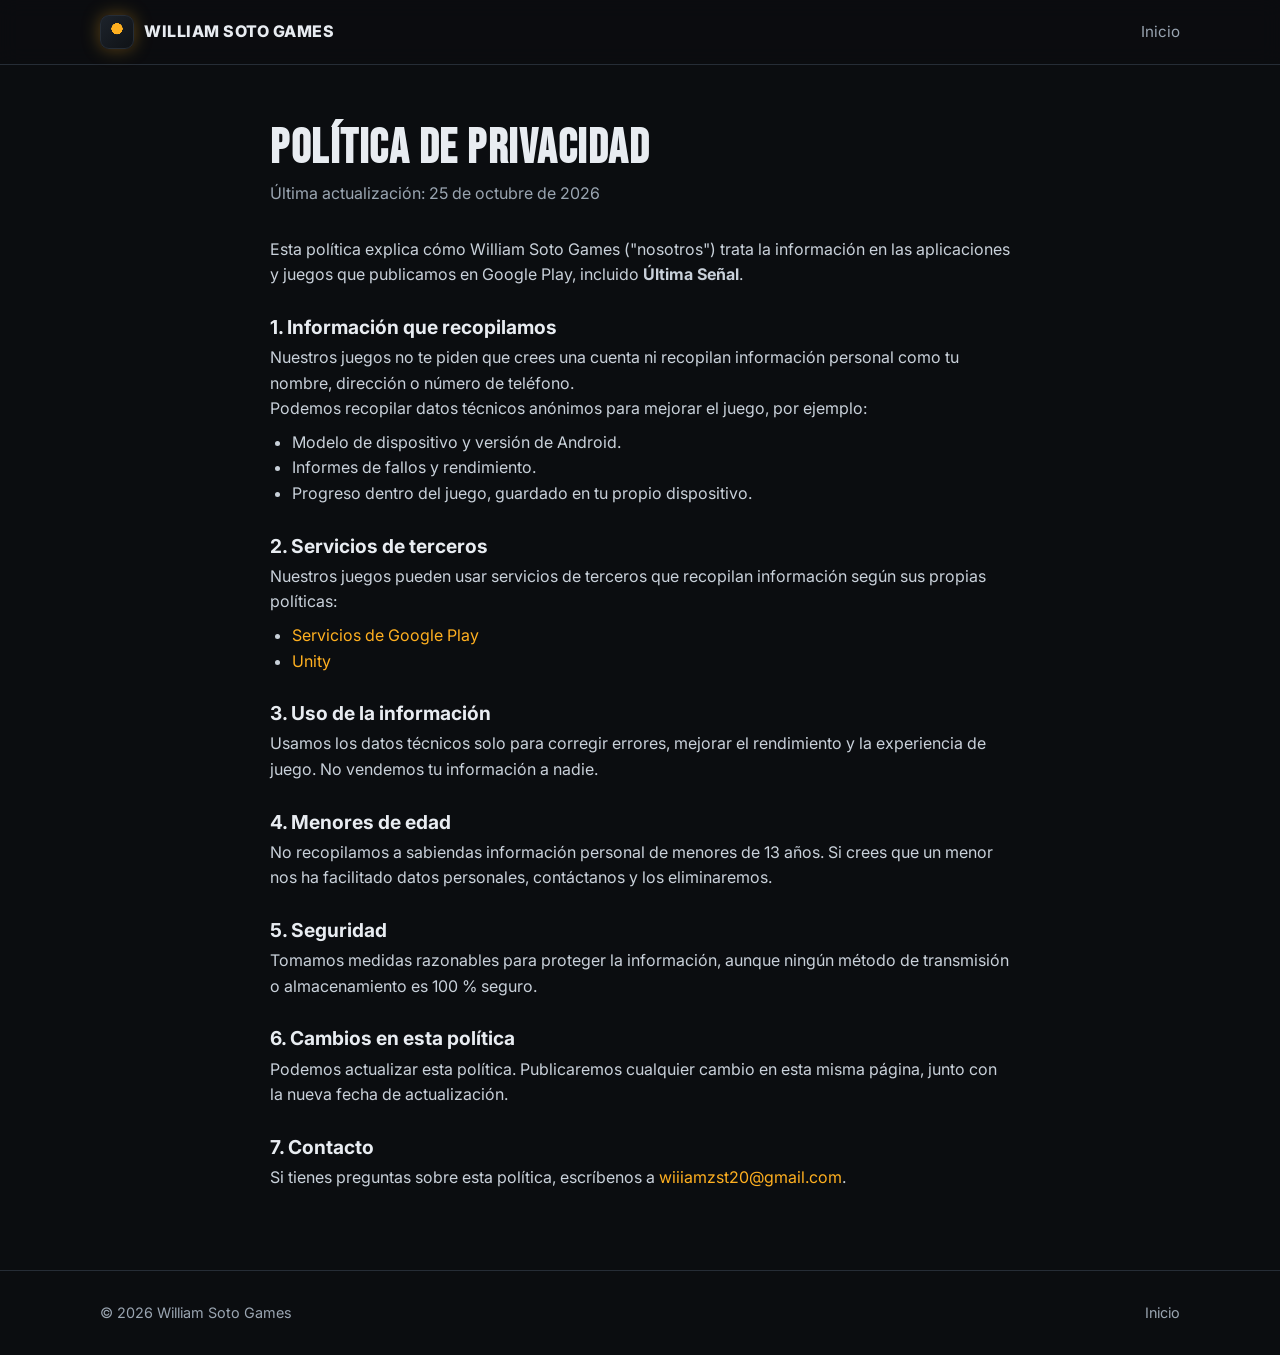
<file: privacidad.html>
<!doctype html>
<html lang="es">
<head>
  <meta charset="utf-8">
  <meta name="viewport" content="width=device-width, initial-scale=1">
  <title>Política de privacidad · William Soto Games</title>
  <link rel="preconnect" href="https://fonts.googleapis.com">
  <link rel="preconnect" href="https://fonts.gstatic.com" crossorigin>
  <link href="https://fonts.googleapis.com/css2?family=Bebas+Neue&family=Inter:wght@400;600;700;800&display=swap" rel="stylesheet">
  <link rel="stylesheet" href="style.css">
</head>
<body>

<header class="top">
  <div class="wrap">
    <a class="brand" href="index.html"><span class="logo"></span> WILLIAM SOTO GAMES</a>
    <nav><a href="index.html">Inicio</a></nav>
  </div>
</header>

<main class="legal">
  <h1>Política de privacidad</h1>
  <p class="date">Última actualización: 25 de octubre de 2026</p>

  <p>Esta política explica cómo William Soto Games ("nosotros") trata la información en las aplicaciones y juegos que publicamos en Google Play, incluido <strong>Última Señal</strong>.</p>

  <h2>1. Información que recopilamos</h2>
  <p>Nuestros juegos no te piden que crees una cuenta ni recopilan información personal como tu nombre, dirección o número de teléfono.</p>
  <p>Podemos recopilar datos técnicos anónimos para mejorar el juego, por ejemplo:</p>
  <ul>
    <li>Modelo de dispositivo y versión de Android.</li>
    <li>Informes de fallos y rendimiento.</li>
    <li>Progreso dentro del juego, guardado en tu propio dispositivo.</li>
  </ul>

  <h2>2. Servicios de terceros</h2>
  <p>Nuestros juegos pueden usar servicios de terceros que recopilan información según sus propias políticas:</p>
  <ul>
    <li><a href="https://policies.google.com/privacy" target="_blank" rel="noopener">Servicios de Google Play</a></li>
    <li><a href="https://unity.com/legal/privacy-policy" target="_blank" rel="noopener">Unity</a></li>
  </ul>

  <h2>3. Uso de la información</h2>
  <p>Usamos los datos técnicos solo para corregir errores, mejorar el rendimiento y la experiencia de juego. No vendemos tu información a nadie.</p>

  <h2>4. Menores de edad</h2>
  <p>No recopilamos a sabiendas información personal de menores de 13 años. Si crees que un menor nos ha facilitado datos personales, contáctanos y los eliminaremos.</p>

  <h2>5. Seguridad</h2>
  <p>Tomamos medidas razonables para proteger la información, aunque ningún método de transmisión o almacenamiento es 100 % seguro.</p>

  <h2>6. Cambios en esta política</h2>
  <p>Podemos actualizar esta política. Publicaremos cualquier cambio en esta misma página, junto con la nueva fecha de actualización.</p>

  <h2>7. Contacto</h2>
  <p>Si tienes preguntas sobre esta política, escríbenos a <a href="mailto:wiiiamzst20@gmail.com">wiiiamzst20@gmail.com</a>.</p>
</main>

<footer>
  <div class="wrap">
    <span>© 2026 William Soto Games</span>
    <span><a href="index.html">Inicio</a></span>
  </div>
</footer>

</body>
</html>
</file>
<file: style.css>
:root {
  --bg: #0b0d10;
  --bg-2: #12161b;
  --card: #161b22;
  --line: #262d36;
  --text: #e8ecf1;
  --muted: #9aa5b1;
  --accent: #ffb020;
  --accent-2: #ff5a3c;
  --glow: rgba(255, 176, 32, 0.35);
  --radius: 14px;
  --max: 1120px;
}

* { box-sizing: border-box; margin: 0; padding: 0; }

html { scroll-behavior: smooth; }

body {
  background: var(--bg);
  color: var(--text);
  font-family: "Inter", system-ui, -apple-system, "Segoe UI", sans-serif;
  line-height: 1.6;
  overflow-x: hidden;
}

a { color: var(--accent); text-decoration: none; }
a:hover { text-decoration: underline; }

.wrap { width: 100%; max-width: var(--max); margin: 0 auto; padding: 0 20px; }

/* Header */
header.top {
  position: sticky; top: 0; z-index: 10;
  background: rgba(11, 13, 16, 0.82);
  backdrop-filter: blur(10px);
  border-bottom: 1px solid var(--line);
}
header.top .wrap { display: flex; align-items: center; justify-content: space-between; height: 64px; }
.brand { display: flex; align-items: center; gap: 10px; color: var(--text); font-weight: 800; letter-spacing: 0.5px; }
.brand:hover { text-decoration: none; }
.brand .logo {
  width: 34px; height: 34px; border-radius: 9px;
  background: radial-gradient(circle at 50% 40%, var(--accent) 0 22%, transparent 23%), linear-gradient(135deg, #1d232b, #0f1216);
  border: 1px solid var(--line);
  box-shadow: 0 0 18px var(--glow);
}
nav a { color: var(--muted); margin-left: 22px; font-size: 0.95rem; }
nav a:hover { color: var(--text); text-decoration: none; }

/* Hero */
.hero {
  position: relative;
  padding: 110px 0 90px;
  background:
    radial-gradient(ellipse 60% 50% at 70% 30%, rgba(255, 176, 32, 0.16), transparent 70%),
    radial-gradient(ellipse 50% 40% at 15% 80%, rgba(255, 90, 60, 0.10), transparent 70%),
    var(--bg);
  overflow: hidden;
}
.hero::after {
  content: ""; position: absolute; inset: 0;
  background-image: linear-gradient(var(--line) 1px, transparent 1px), linear-gradient(90deg, var(--line) 1px, transparent 1px);
  background-size: 48px 48px;
  opacity: 0.18;
  mask-image: radial-gradient(ellipse at center, black 30%, transparent 75%);
  pointer-events: none;
}
.hero .wrap { position: relative; z-index: 1; }
.tag {
  display: inline-block; padding: 6px 12px; border-radius: 99px;
  border: 1px solid var(--line); background: var(--bg-2);
  color: var(--accent); font-size: 0.8rem; font-weight: 600; letter-spacing: 1px; text-transform: uppercase;
}
.hero h1 {
  font-family: "Bebas Neue", "Inter", sans-serif;
  font-size: clamp(3rem, 9vw, 6.5rem);
  line-height: 0.95; letter-spacing: 2px; margin: 18px 0 16px;
}
.hero h1 span { color: var(--accent); text-shadow: 0 0 30px var(--glow); }
.hero p.lead { max-width: 620px; color: var(--muted); font-size: 1.15rem; }
.btns { display: flex; flex-wrap: wrap; gap: 12px; margin-top: 30px; }
.btn {
  display: inline-block; padding: 13px 22px; border-radius: 10px; font-weight: 700;
  border: 1px solid var(--line); color: var(--text); background: var(--card);
  transition: transform 0.15s, box-shadow 0.15s;
}
.btn:hover { text-decoration: none; transform: translateY(-2px); }
.btn.primary { background: var(--accent); color: #111; border-color: var(--accent); box-shadow: 0 8px 28px var(--glow); }

/* Sections */
section { padding: 80px 0; }
section.alt { background: var(--bg-2); border-top: 1px solid var(--line); border-bottom: 1px solid var(--line); }
h2 { font-family: "Bebas Neue", "Inter", sans-serif; font-size: clamp(2.2rem, 5vw, 3.2rem); letter-spacing: 1.5px; line-height: 1; margin-bottom: 14px; }
.sub { color: var(--muted); max-width: 640px; margin-bottom: 40px; }

/* Game card */
.game {
  display: grid; grid-template-columns: 1.15fr 1fr; gap: 40px; align-items: center;
}
.screen {
  aspect-ratio: 16 / 9; border-radius: var(--radius); border: 1px solid var(--line);
  position: relative; overflow: hidden;
  background:
    radial-gradient(circle at 68% 42%, rgba(255, 176, 32, 0.55), transparent 22%),
    radial-gradient(circle at 68% 42%, rgba(255, 176, 32, 0.15), transparent 45%),
    linear-gradient(180deg, #0d1218 0%, #141a21 60%, #0a0c0f 100%);
  box-shadow: 0 20px 60px rgba(0, 0, 0, 0.5);
}
.screen .antenna {
  position: absolute; left: 66%; top: 18%; width: 4px; height: 52%; background: #2b333d;
}
.screen .antenna::before {
  content: ""; position: absolute; top: -8px; left: -6px; width: 16px; height: 16px; border-radius: 50%;
  background: var(--accent); box-shadow: 0 0 30px 10px var(--glow);
  animation: pulse 2.2s ease-in-out infinite;
}
.screen .city {
  position: absolute; bottom: 0; left: 0; right: 0; height: 40%;
  background:
    linear-gradient(#0a0d11, #0a0d11) 4% 100% / 10% 70% no-repeat,
    linear-gradient(#0c1015, #0c1015) 16% 100% / 8% 95% no-repeat,
    linear-gradient(#0a0d11, #0a0d11) 27% 100% / 12% 60% no-repeat,
    linear-gradient(#0c1015, #0c1015) 42% 100% / 9% 85% no-repeat,
    linear-gradient(#0a0d11, #0a0d11) 78% 100% / 11% 75% no-repeat,
    linear-gradient(#0c1015, #0c1015) 91% 100% / 9% 55% no-repeat;
}
.screen .label {
  position: absolute; left: 16px; bottom: 14px; font-size: 0.75rem; color: var(--muted);
  background: rgba(0, 0, 0, 0.5); padding: 4px 10px; border-radius: 6px; border: 1px solid var(--line);
}
@keyframes pulse { 0%, 100% { opacity: 1; } 50% { opacity: 0.45; } }

.game h3 { font-family: "Bebas Neue", sans-serif; font-size: 2.6rem; letter-spacing: 1.5px; line-height: 1; }
.game .status { color: var(--accent-2); font-weight: 700; font-size: 0.85rem; letter-spacing: 1px; text-transform: uppercase; margin: 8px 0 14px; }
.game p { color: var(--muted); }
.chips { display: flex; flex-wrap: wrap; gap: 8px; margin-top: 18px; }
.chip { font-size: 0.8rem; padding: 5px 11px; border-radius: 99px; background: var(--card); border: 1px solid var(--line); color: var(--text); }

/* Features */
.grid { display: grid; grid-template-columns: repeat(3, 1fr); gap: 18px; }
.card { background: var(--card); border: 1px solid var(--line); border-radius: var(--radius); padding: 26px; }
.card .ico { font-size: 1.6rem; margin-bottom: 10px; }
.card h4 { font-size: 1.1rem; margin-bottom: 6px; }
.card p { color: var(--muted); font-size: 0.95rem; }

/* Contact */
.contact { text-align: center; }
.contact .sub { margin: 0 auto 26px; }

/* Footer */
footer { border-top: 1px solid var(--line); padding: 30px 0; color: var(--muted); font-size: 0.9rem; }
footer .wrap { display: flex; flex-wrap: wrap; gap: 14px; justify-content: space-between; }
footer a { color: var(--muted); margin-left: 18px; }
footer a:first-child { margin-left: 0; }

/* Legal page */
.legal { max-width: 780px; padding: 60px 20px 80px; margin: 0 auto; }
.legal h1 { font-family: "Bebas Neue", sans-serif; font-size: 3rem; letter-spacing: 1.5px; line-height: 1; }
.legal .date { color: var(--muted); margin: 8px 0 30px; }
.legal h2 { font-family: "Inter", sans-serif; font-size: 1.2rem; letter-spacing: 0; margin: 30px 0 8px; }
.legal p, .legal li { color: #c9d1da; }
.legal ul { padding-left: 22px; margin: 8px 0; }

@media (max-width: 820px) {
  .game { grid-template-columns: 1fr; }
  .grid { grid-template-columns: 1fr; }
  nav a { margin-left: 14px; font-size: 0.88rem; }
  .hero { padding: 80px 0 60px; }
  section { padding: 60px 0; }
}
@media (max-width: 480px) {
  nav a.hide-sm { display: none; }
}
</file>
